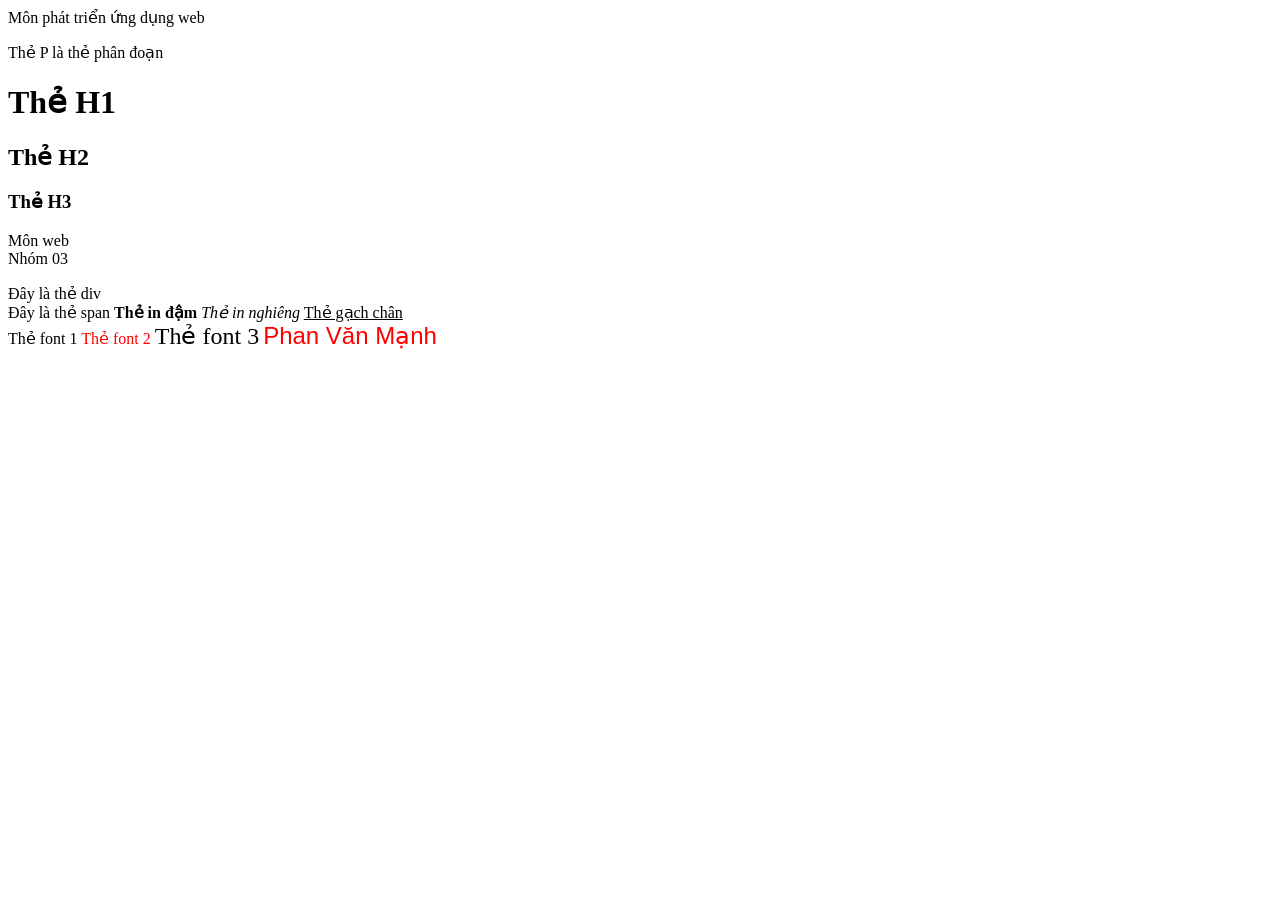
<file: Bai1/index.html>
<html>
    <head>
        <title>Bài 1 : html</title>
    </head>
    <body>
        Môn phát triển ứng dụng web

        <!-- Đây là phần chú thích -->

        <p>Thẻ P là thẻ phân đoạn</p>

        <h1>Thẻ H1</h1>
        <h2>Thẻ H2</h2>
        <h3>Thẻ H3</h3>

        <p>Môn web <br> Nhóm 03 </p>

        <div>
            Đây là thẻ div
        </div>

        <span>
            Đây là thẻ span
        </span>

        <b>Thẻ in đậm</b>
        <i>Thẻ in nghiêng</i>
        <u>Thẻ gạch chân</u>

        <div>
            <font face="verdana">Thẻ font 1</font>
            <font color="red">Thẻ font 2</font>
            <font size="5">Thẻ font 3</font>
            <font face="arial" color="red" size="5">Phan Văn Mạnh</font>
        </div>

    </body>
</html>
</file>
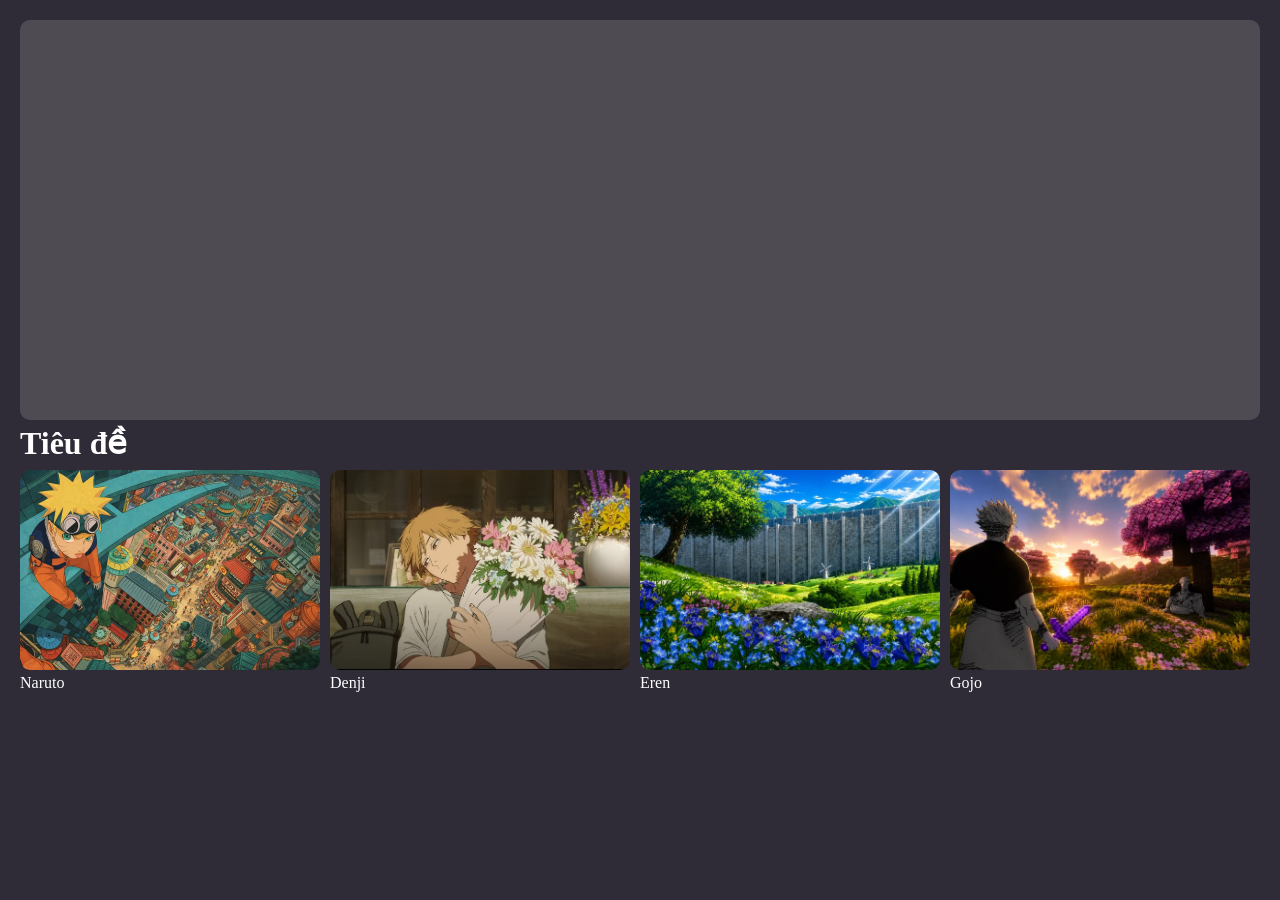
<file: bai10/index.html>
<!DOCTYPE html>
<html lang="en">
<head>
    <meta charset="UTF-8">
    <meta name="viewport" content="width=device-width, initial-scale=1.0">
    <style>
        * {
            margin: 0;
            padding: 0;
        }

        body {
            background-color: #2f2c38;
            color: white;
            padding: 20px
        }

        .main-screen {
            width: 100%;
            height: 400px;
            background-color: #4e4b52;
            border-radius: 10px;
            margin-bottom: 50px;
        }

        .cards{
            display:flex;
            justify-content: space-between;
            align-items: center;
        }

        .card {
            width: 300px;
            height: 200px;
            border-radius: 10px;
            margin-right: 10px;
        }

        .card img {
            width: 100%;
            height: 100%;
            object-fit: cover;
            border-radius: 10px;
        }
    </style>
    <title>Bài 10</title>
</head>
<body>
    <div class="main-screen">
        <iframe  width="100%" height="100%" src="https://www.youtube.com/embed/BTMMQZNthzk?si=bxeNBMyKF31wFmIb" title="YouTube video player" frameborder="0" allow="accelerometer; autoplay; clipboard-write; encrypted-media; gyroscope; picture-in-picture; web-share" referrerpolicy="strict-origin-when-cross-origin" allowfullscreen></iframe>
        <h1>Tiêu đề</h1>
    </div>

    <div class="cards">
        <div  class="card">
            <img onClick="playLink(1)" src="../netflix/img/phim10.jpg" alt="">
            <p>Naruto</p>
        </div>
        <div class="card">
            <img onClick="playLink(2)" src="../netflix/img/phim11.jpg" alt="">
            <p>Denji</p>
        </div>
        <div class="card">
            <img onClick="playLink(3)" src="../netflix/img/phim12.jpg" alt="">
            <p>Eren</p>
        </div>
        <div class="card">
            <img onClick="playLink(4)" src="../netflix/img/phim9.jpg" alt="">
            <p>Gojo</p>
        </div>
    </div>
    
    <script>
        const cardsInfo = [
            {
                id : 1 , 
                name : 'Naruto',
                link : "https://www.youtube.com/embed/pzt6SmvGpXk?si=7cS2pGhaTNMO2eoE"
            },
            {
                id : 2 ,
                name : 'Denji',
                link : "https://www.youtube.com/embed/mlFxxNsExJc?si=4A018OJzaqBSsUIW"
            },
            {
                id : 3 ,
                name : 'Eren',
                link : "https://www.youtube.com/embed/r6zIGXun57U?si=XAPFhsimok1vY6X5"
            },
            {
                id : 4 ,
                name : 'Gojo',
                link : "https://www.youtube.com/embed/VLvBlG49BKA?si=jojOhQ-cdZP1hXHH"
            }
        ];

        const iFrame = document.querySelector('.main-screen iframe');
        const title = document.querySelector('.main-screen h1');

        const playLink = (id) => {
            cardsInfo.forEach(value => {
                if(value.id === id){
                    iFrame.src = value.link;
                    title.textContent = value.name
                }
            })
        }

        
    </script>
</body>
</html>
</file>
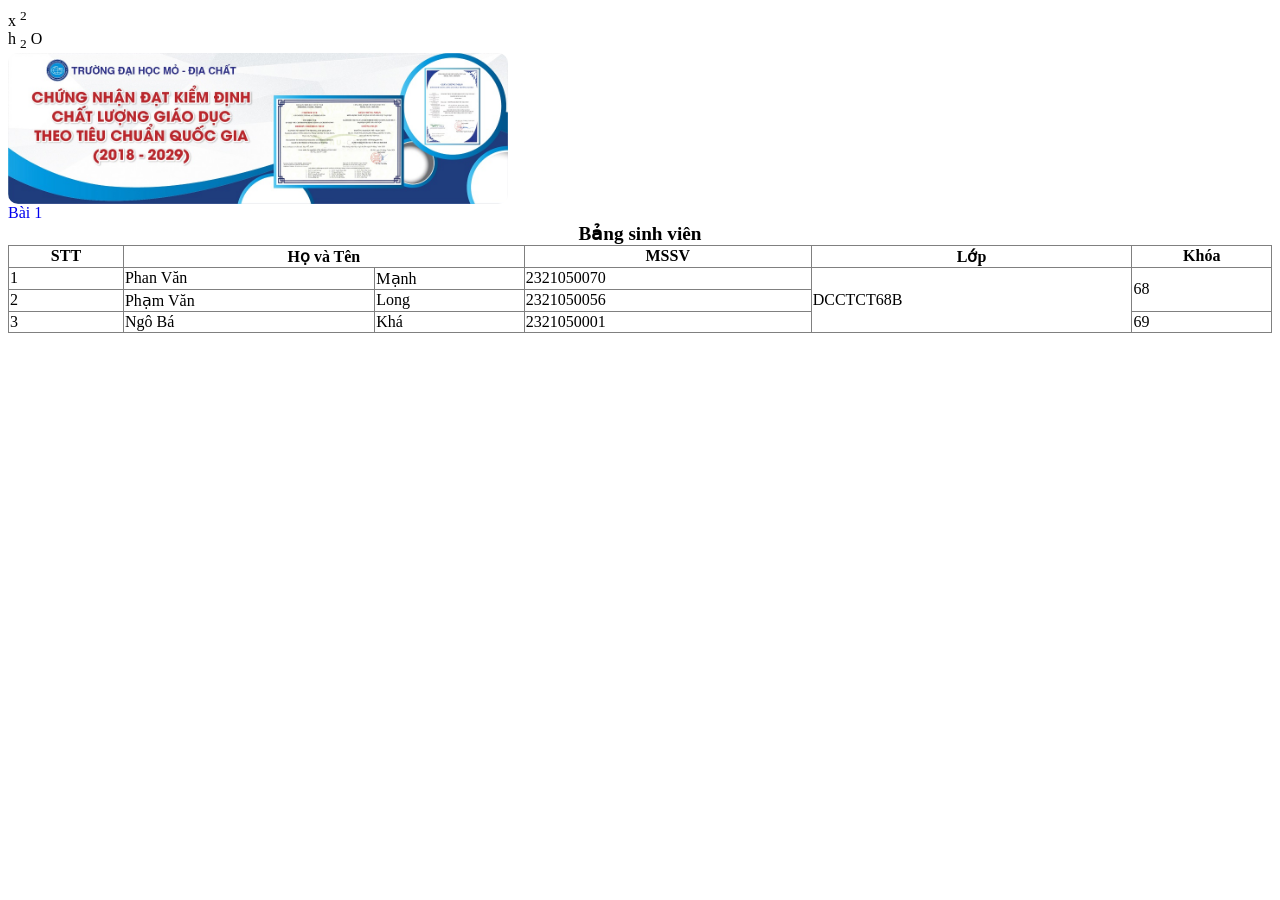
<file: bai2/index.html>
<html>
    <head>
        <title>Bài 2 : html</title>
    </head>
    <body>
        <!-- chỉ số trên -->
        x <sup>2</sup> 
        <br>
        <!-- chỉ số dưới  -->
        h <sub>2</sub> O
        <br>
        <!-- thẻ img -->
        <img style="border-radius: 10px; " width="500" src="../img/banner1.jpg" alt="">
        <!-- Thẻ liên kết -->
        <div>
            <a style="text-decoration: none;" href="../Bai1/index.html">Bài 1 </a>
        </div>
        <!-- Bảng -->
        <div>
            <table border="1" style="border-collapse: collapse; width: 100%;">
                <caption style="font-size: larger; font-weight: bold;">Bảng sinh viên</caption>
                <tr>
                    <th>STT</th>
                    <th colspan="2">Họ và Tên</th>
                    <th>MSSV</th>
                    <th>Lớp</th>
                    <th>Khóa</th>
                </tr>
                <tr>
                    <td>1</td>
                    <td>Phan Văn </td>
                    <td>Mạnh</td>
                    <td>2321050070</td>
                    <td rowspan="3">DCCTCT68B</td>
                    <td rowspan="2">68</td>
                </tr>
                <tr>
                    <td>2</td>
                    <td>Phạm Văn </td>
                    <td>Long</td>
                    <td>2321050056</td>
                    
                </tr><tr>
                    <td>3</td>
                    <td>Ngô Bá </td>
                    <td>Khá</td>
                    <td>2321050001</td>
                    <td>69</td>
                </tr>
            </table>
        </div>
        
    </body>
</html>
</file>
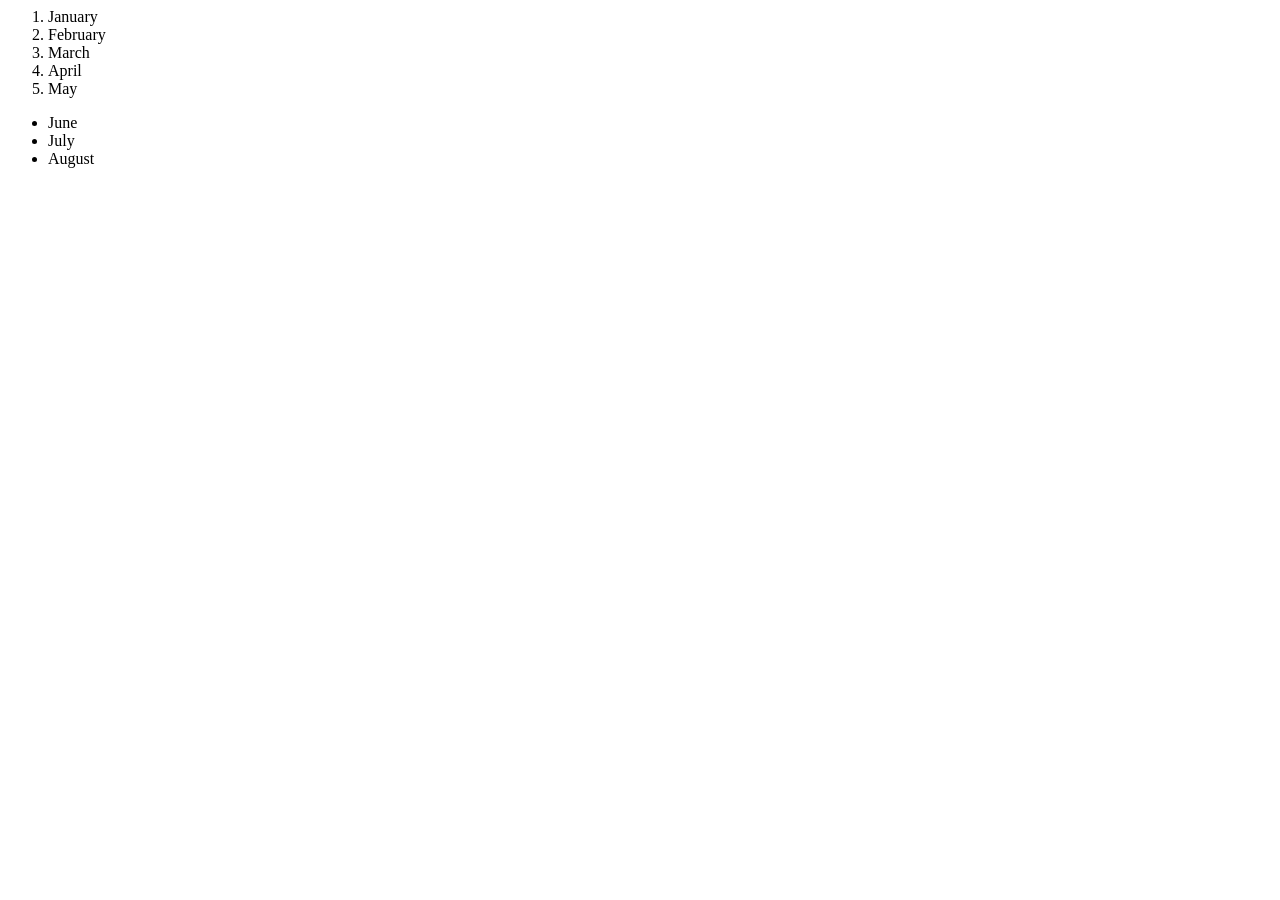
<file: bai3/index.html>
<html>
    <head>
        <title>Bài 3 : html</title>
    </head>
    <body>
        <!-- Danh sách -->
        <ol>
            <li>January</li>
            <li>February</li>
            <li>March</li>
            <li>April</li>
            <li>May</li>
        </ol>
        <ul>
            <li>June</li>
            <li>July</li>
            <li>August</li>
        </ul>
    </body>
</html>
</file>
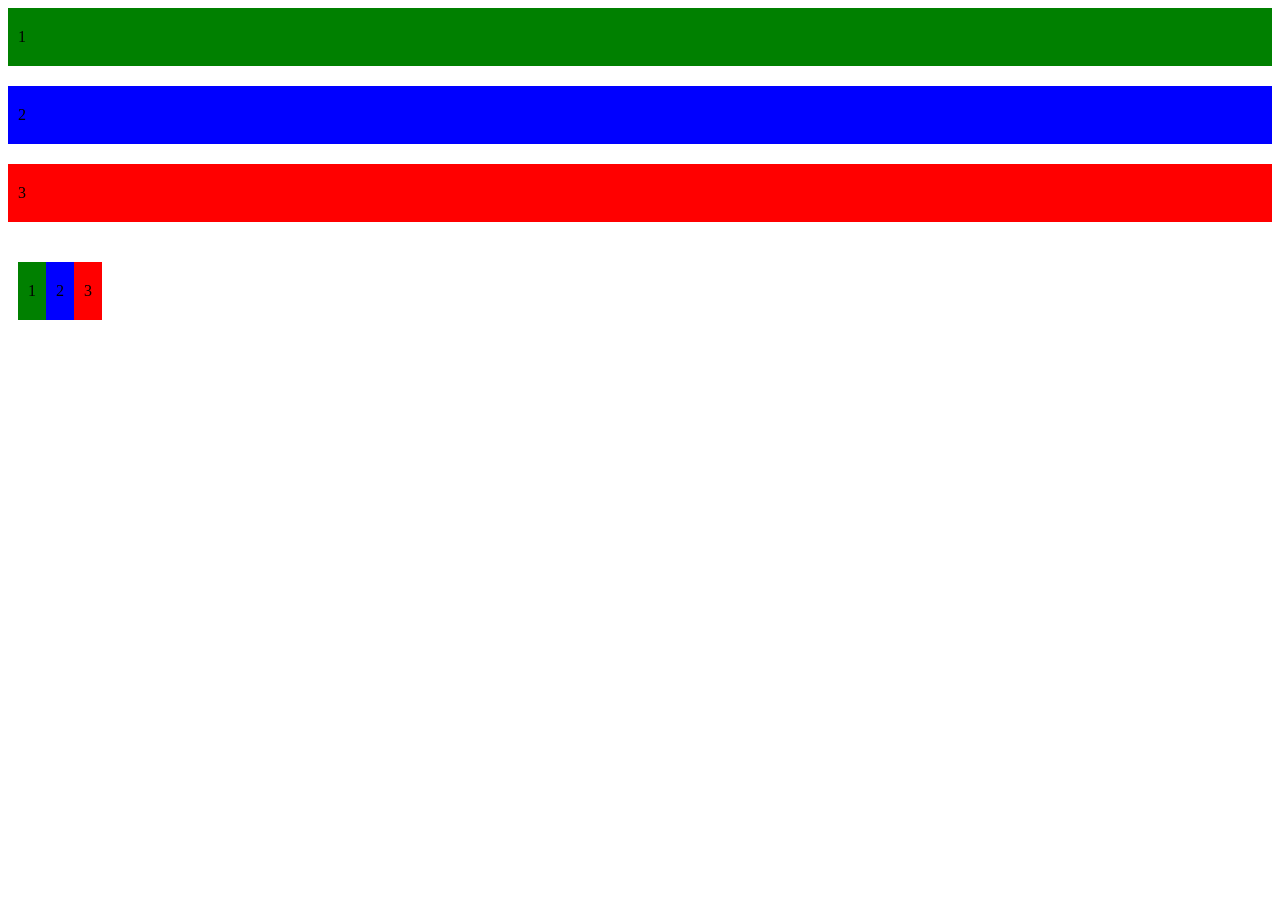
<file: bai6/index.html>
<html>
    <head>
        <style>
            div{
                margin-bottom: 20px;
                padding: 20px 10px;
            }
            .khoi1{
                background: green;
            }
            .khoi2{
                background: blue;
            }
            .khoi3{
                background: red;
            }
        </style>
        <title>Bai 6</title>
    </head>
    <body>
        <!-- margin : Khoảng cách giữa phần tử đang chọn với các phần tử còn lại
            padding : Khoảng cách giữa phần content của phần tử đang chọn
        -->
        <div class="khoi1">1</div>
        <div class="khoi2">2</div>
        <div class="khoi3">3</div>

        <!-- display : flex -->
        <div style="display : flex">
            <div class="khoi1">1</div>
            <div class="khoi2">2</div>
            <div class="khoi3">3</div>
        </div>
    </body>
</html>
</file>
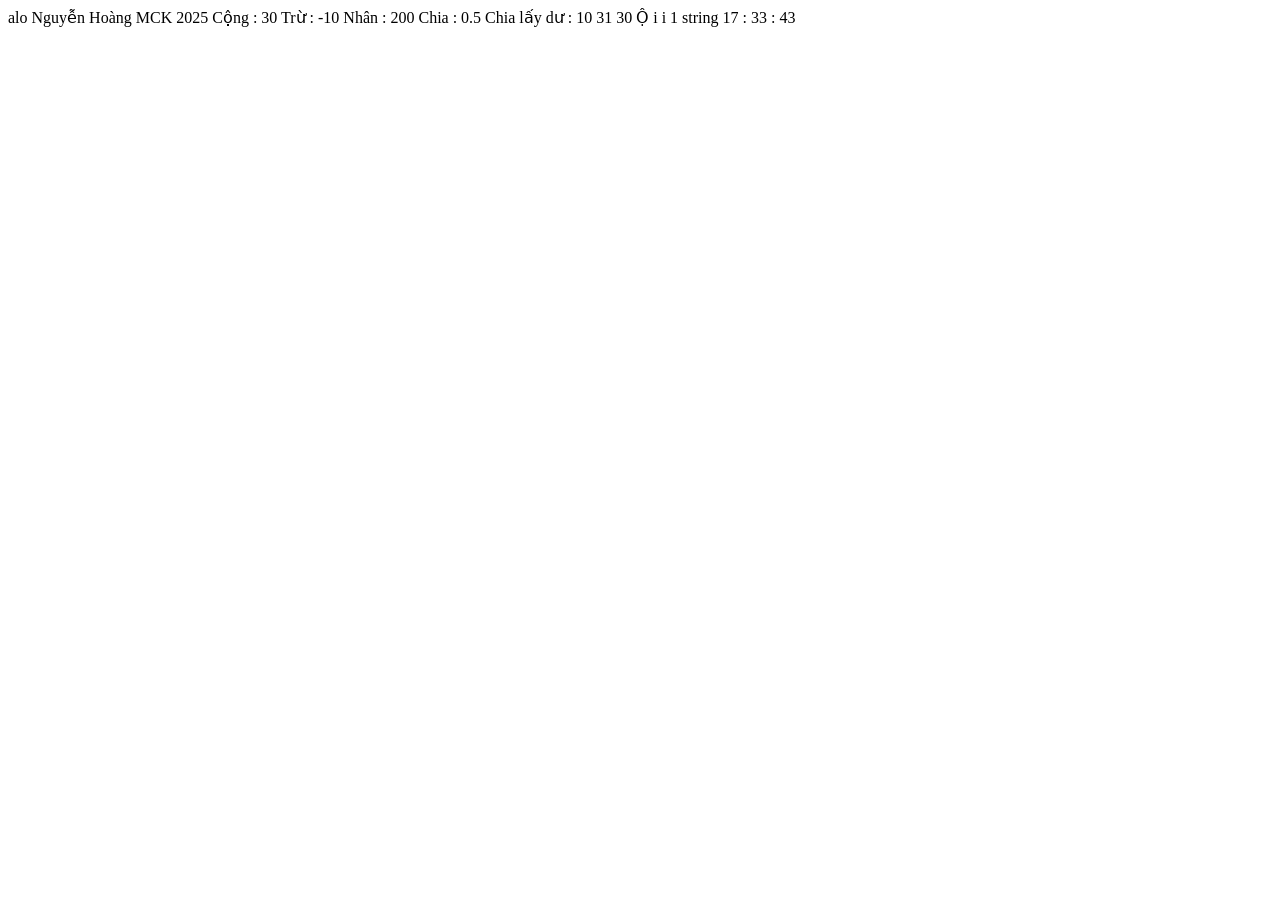
<file: bai7/index.html>
<!DOCTYPE html>
<html lang="en">

<head>
    <meta charset="UTF-8">
    <meta name="viewport" content="width=device-width, initial-scale=1.0">
    <title>Bài 7</title>
</head>

<body>

    <script src="./app.js"></script>
    <script>
        document.writeln('alo');

        // Biến 
        var name = 'Nguyễn Hoàng MCK';
        document.writeln(name);

        name = 'adu';

        var year = 2025;
        document.writeln(year);

        // Toán tử
        var num1 = 10;
        var num2 = 20;
        document.writeln(`Cộng : ${num1 + num2}`);
        document.writeln(`Trừ : ${num1 - num2}`);
        document.writeln(`Nhân : ${num1 * num2}`);
        document.writeln(`Chia : ${num1 / num2}`);
        document.writeln(`Chia lấy dư : ${num1 % num2}`);

        var sum = num1 + num2;
        document.writeln(++sum);
        document.writeln(--sum);

        // Chuỗi 
        var str = 'Ộ';
        document.writeln(`${str} i i`);
        document.writeln(str.length);
        document.writeln(typeof str);

        const time = new Date();
        document.writeln(`${time.getHours().toString().padStart(1, '0')} : ${time.getMinutes()} : ${time.getSeconds().toString().padStart(1, '0')}`);

    </script>
</body>

</html>
</file>
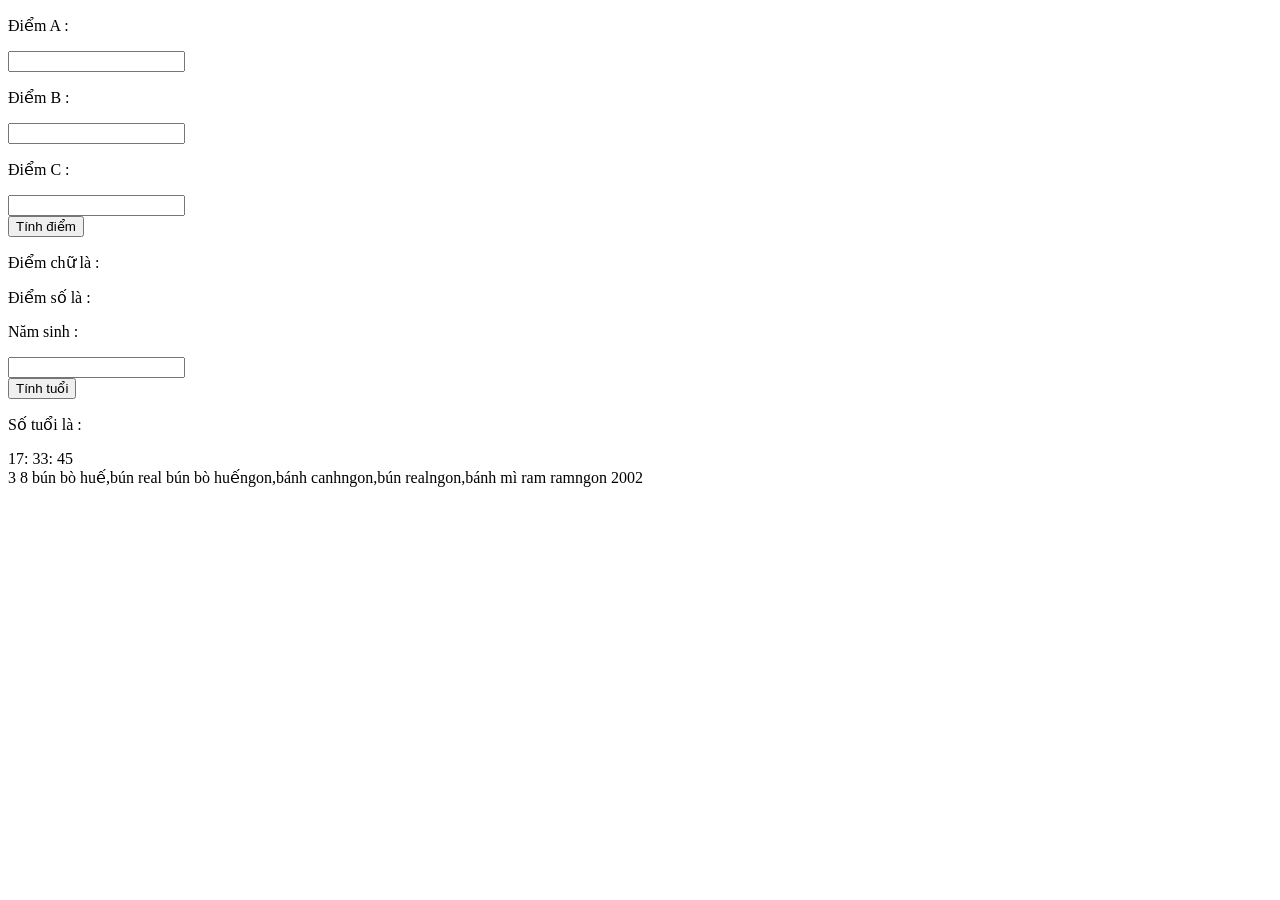
<file: bai8/index.html>
<!DOCTYPE html>
<html lang="en">

<head>
    <meta charset="UTF-8">
    <meta name="viewport" content="width=device-width, initial-scale=1.0">
    <title>Document</title>
</head>

<body>
    <div>
        <p>Điểm A : </p>
        <input type="number" name="" id="diemA">
    </div>
    <div>
        <p>Điểm B : </p>
        <input type="number" name="" id="diemB">
    </div>
    <div>
        <p>Điểm C : </p>
        <input type="number" name="" id="diemC">
    </div>
    <button onclick="tinhDiem()">Tính điểm</button>
    <div>
        <p>Điểm chữ là : <span id="diemChu"></span></p>
        <p>Điểm số là : <span id="diemSo"></span></p>
    </div>
    <div>
        <p>Năm sinh : </p>
        <input type="text" name="" id="yearBorn">
    </div>
    <button onClick="tinhTuoi()">Tính tuổi</button>
    <p>Số tuổi là : <span id="age"></span></p>
    <script>
        // Kiểu Number :
        so = 10;
        soThuc = 10.4;

        // Kiểu Date : 
        const today = new Date();
        document.writeln(today.getHours() + ':');
        document.writeln(today.getMinutes() + ':');
        document.writeln(today.getSeconds() + '<br>');


        // Kiểu mảng : 
        const nums = [1, 2, 3, 4, 5, 6, 7, 8];
        document.writeln(nums[2]);
        document.writeln(nums.length)

        const foods = ['bún bò huế', 'bánh canh', 'bún real', 'bánh mì ram ram']
        // + filter() : Lọc mảng theo điều kiện hàm callback truyền vào
        document.writeln(foods.filter(val => val.includes('bún')))

        // + map() : Tạo mảng mới dựa trên mảng ban đầu 
        document.writeln(foods.map(val => val + 'ngon'))

        // Kiểu object : 
        const ferari = {
            type: 'car',
            price: 150000,
            color: ['red', 'green', 'black'],
            createAt: {
                year: 2002,
                place: 'Italy'
            }
        }
        const audi = {
            type: 'car',
            price: 250000,
            color: ['white', 'green', 'black'],
            createAt: {
                year: 2005,
                place: 'Italy'
            }
        }
        document.writeln(ferari.createAt.year)
        ferari['stock'] = 2
        console.log(ferari)

        const cars = [ferari, audi]

        // 2 dấu == : so sánh về mặt giá trị
        // 3 dấu === : so sánh về cả giá trị và kiểu dữ liệu 

        // Câu lệnh điều kiện if...else 
        console.log(audi.price > 100000 ? 'Expensive' : 'Cheap')

        console.log(nums.filter(val => val % 2 === 0))

        // switch...case 
        let ngay = 'Thứ Hai'
        switch (ngay) {
            case 'Thứ Hai':
                console.log('Hôm nay là thứ 2')
                break;
            case 'Thứ Ba':
                console.log('Hôm nay là thứ 3')
                break;
            default:
                console.log('Hôm nay là thứ khác')
        }

        // Vòng lặp for
        for (let i = 0; i < nums.length; i++) {
            console.log(nums[i])
        }

        strs = ['a', 'b', 'c', 'd', 'e'].concat(nums)
        for (let i = 0; i < strs.length; i++) {
            if (isNaN(strs[i])) {
                console.log(strs[i])
            }
        }

        // Vòng lặp while
        let i = 0;
        while (i < nums.length) {
            console.log(nums[i])
            i++
        }

        // Vòng lặp do...while
        let j = 0;
        do {
            console.log(nums[j])
            j++
        } while (j < nums.length)

        // Popup alert, confirm, prompt
        // alert('Hello')
        // confirm('Bạn có muốn tiếp tục không ?')
        // let name = prompt('Bạn tên gì ?')

        // Function : 
        function sum(a, b) {
            return a + b
        }

        // num1 = prompt('Nhập số thứ nhất')
        // num2 = prompt('Nhập số thứ hai')

        // if (isNaN(num1) || isNaN(num2)) {
        //     alert('Bạn nhập không phải là số')
        // } else {
        //     alert(`Tổng là : ${sum(Number(num1), Number(num2))}`)
        // }

        // btvn : tính điểm số -> điểm chữ từ điểm cho trước
        const tinhDiem = () => {
            const diemNhap = [
                document.getElementById('diemA').value.trim(),
                document.getElementById('diemB').value.trim(),
                document.getElementById('diemC').value.trim()
            ]

            if (diemNhap.some(diem => diem === '')) {
                document.getElementById('diemSo').textContent = 'Vui lòng nhập đầy đủ điểm'
                document.getElementById('diemChu').textContent = ''
                return
            }

            const [diemA, diemB, diemC] = diemNhap.map(Number)
            const diemHopLe = [diemA, diemB, diemC].every(
                diem => Number.isFinite(diem) && diem >= 0 && diem <= 10
            )

            if (!diemHopLe) {
                document.getElementById('diemSo').textContent = 'Điểm phải là số từ 0 đến 10'
                document.getElementById('diemChu').textContent = ''
                return
            }

            const diemSo = diemA * 0.6 + diemB * 0.3 + diemC * 0.1
            const diemChu = xepLoai(diemSo)
            document.getElementById('diemSo').textContent = diemSo
            document.getElementById('diemChu').textContent = diemChu
        }

        const xepLoai = (diemSo) => {
            if (diemSo === null || isNaN(diemSo)) return null
            if (diemSo >= 8.5 && diemSo <= 10) return 'A'
            if (diemSo >= 7 && diemSo < 8.5) return 'B'
            if (diemSo >= 5.5 && diemSo < 7) return 'C'
            if (diemSo >= 4 && diemSo < 5.5) return 'D'
            if (diemSo >= 0 && diemSo < 4) return 'F'
            return null
        }

        const tinhTuoi = () => {
            const namSinhNhap = document.getElementById('yearBorn').value.trim()
            const hienTai = new Date().getFullYear()
            const namSinh = Number(namSinhNhap)
            const ketQua = document.getElementById('age')

            if (namSinhNhap === '') {
                ketQua.textContent = 'Vui lòng nhập năm sinh'
                return
            }

            if (!Number.isInteger(namSinh) || namSinh < 1 || namSinh > hienTai) {
                ketQua.textContent = `Năm sinh phải là số nguyên từ 1 đến ${hienTai}`
                return
            }

            ketQua.textContent = hienTai - namSinh
        }
    </script>
</body>

</html>
</file>
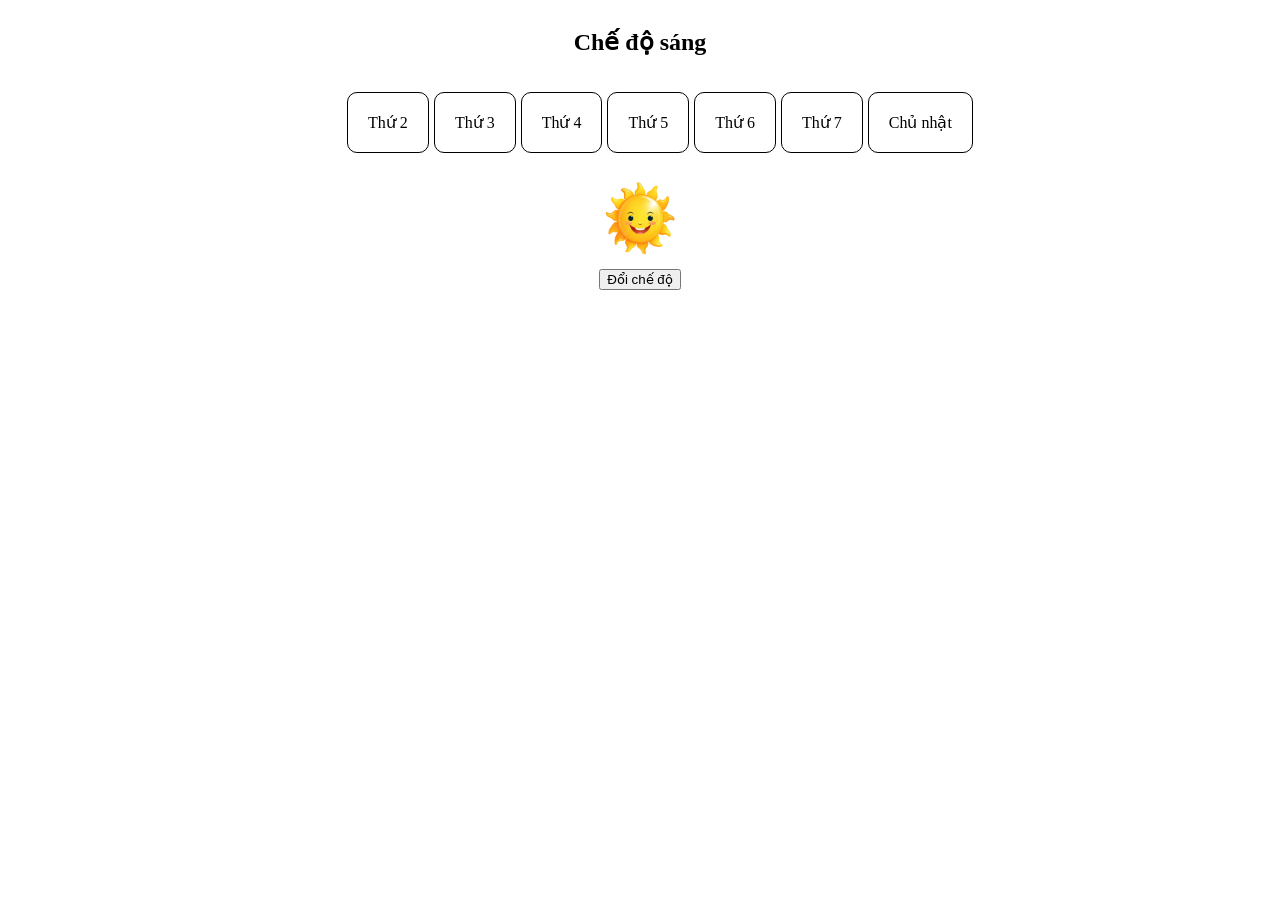
<file: bai9/index.html>
<!DOCTYPE html>
<html lang="en">
<head>
    <meta charset="UTF-8">
    <meta name="viewport" content="width=device-width, initial-scale=1.0">
    <style>
        .main{
            background-color: #fff;
            color: black;
            transition: all;
            transition-duration: 1000;
        }
        div{
            display: flex;
            justify-content: center;
            align-items: center;
            flex-direction: column;
        }
        .days{
            display: flex;
            gap: 5px;
        }
        .day{
            display: block;
            list-style: none;
            padding: 20px;
            border: 1px solid black;
            border-radius: 10px;
            
        }
    </style>
    <title>Bài 9</title>
</head>
<body class="main">
    <div>
        <h2 class="title">Chế độ sáng</h2>
        <ul class="days">
            <li class="day">Thứ 2</li>
            <li class="day">Thứ 3</li>
            <li class="day">Thứ 4</li>
            <li class="day">Thứ 5</li>
            <li class="day">Thứ 6</li>
            <li class="day">Thứ 7</li>
            <li class="day">Chủ nhật</li>
        </ul>
        <img class="icon" src="./mattroi.png" width="100px" alt="">
        <button onClick="switchMode()" class="switch">Đổi chế độ</button>
    </div>
    


    <script>
        const btnSwitch = document.querySelector('.switch')
        const icon = document.querySelector('.icon')
        const title = document.querySelector('.title')
        const day = document.querySelectorAll('.day')

        const switchMode = () => {
            if(icon.getAttribute('src') === './mattrang.png'){
                icon.setAttribute('src','./mattroi.png')
                title.textContent = 'Chế độ sáng'
                document.querySelector('.main').style.backgroundColor = 'white' 
                day.forEach(value => {
                    value.style.color='black'
                    value.style.borderColor = 'black'
                })
            }else{
                icon.setAttribute('src','./mattrang.png')
                title.textContent = 'Chế độ tối'
                document.querySelector('.main').style.backgroundColor = 'black'
                day.forEach(value => {
                    value.style.color='white'
                    value.style.borderColor = 'white'
                })
            }
            
        }
    </script>
</body>
</html>
</file>
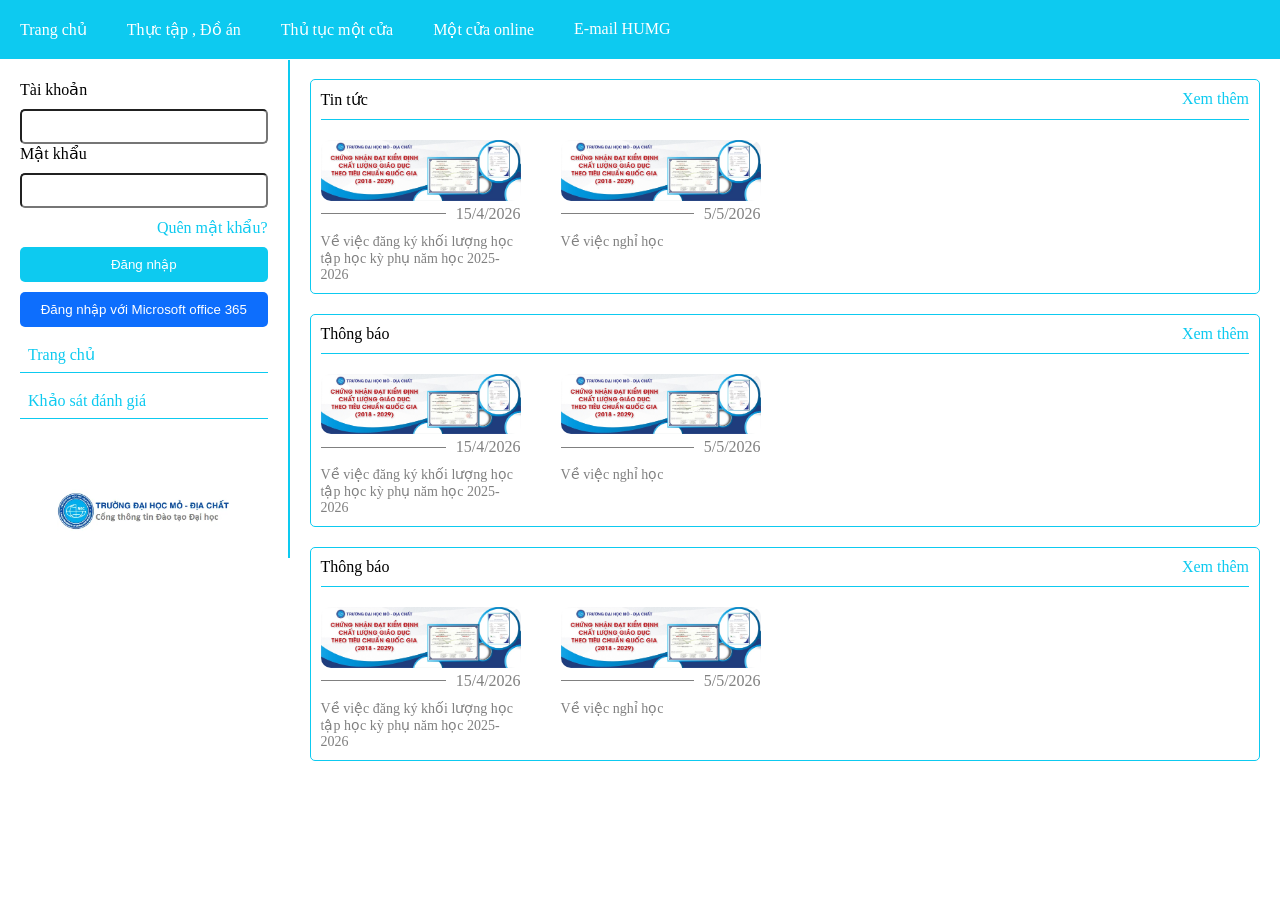
<file: daoTaoHumg/index.html>
<!DOCTYPE html>
<html lang="en">
<head>
    <meta charset="UTF-8">
    <meta name="viewport" content="width=device-width, initial-scale=1.0">
    <style>
        *{
            padding : 0;
            margin : 0;
        }
        a{
            text-decoration: none;
            color : white;
        }
        /* nav */
        ul{
            display : flex;
        }
        li{
            list-style: none;
            padding : 20px
        }
        nav.nav{
            background-color: #0dcaf0;
            position: sticky;
            top:0;
            z-index: 10;
        }
        
        /* main */
        div.main{
            display : flex;
            align-items: flex-start;
        }
        div.main-left{
            width : 20%;
            
            border-right : 2px solid #0dcaf0;
            padding : 20px;
            position: sticky;
            top : 60px;
            
        }
        form{
            display : flex;
            flex-direction: column;
        }
        .form-username, .form-password{
            display : flex;
            flex-direction: column;
        }
        .form-forget{
            margin-left :auto;
            margin-top : 10px;
            color : #0dcaf0;
        }
        input{
            padding : 8px;
            margin-top : 10px;
            border-radius : 5px;
        }
        button.login{
            background-color: #0dcaf0;
            color: white;
            border: none;
            padding: 10px;
            margin-top: 10px;
            border-radius: 5px;
        }
        button.login-365{
            background-color: #0d6efd;
            color: white;
            border: none;
            padding: 10px;
            margin-top: 10px;
            border-radius: 5px;
        }
        #home, #rate{
            display : block;
            padding : 8px;
            margin-top : 10px;
            color : #0dcaf0;
            border-bottom : 1px solid #0dcaf0;
        }
        div.main-right{
            width : 80%;
        }
        .main-right-block{
            border : 1px solid #0dcaf0;
            border-radius : 5px;
            margin : 20px;
            padding : 10px;
        }
        .main-right-block-header{
            display : flex;
            justify-content: space-between;
            border-bottom : 1px solid #0dcaf0;
            padding-bottom : 10px;
        }
        .main-right-block-content{
            display:flex;
        }
        .block-content{
            width : 200px;
            margin-right : 40px;
            margin-top : 20px;
        }
    </style>
    <title>Đào Tạo HUMG</title>
</head>
<body>
    <nav class="nav">
        <ul>
            <li><a href="">Trang chủ</a></li>
            <li><a href="">Thực tập , Đồ án</a></li>
            <li><a href="">Thủ tục một cửa</a></li>
            <li><a href="">Một cửa online</a></li>
            <li><a href="">E-mail HUMG</a></li>
        </ul>
    </nav>
    <div class="main">
        <div class="main-left">
            <form action="">
                <div class="form-username">
                    <label for="username">Tài khoản </label>
                    <input type="text" id="username" >
                </div>
                <div class="form-password">
                    <label for="password">Mật khẩu </label>
                    <input type="password" id="password">
                </div>
                <a class="form-forget" href="">Quên mật khẩu?</a>
                <button class="login">Đăng nhập</button>
                <button class="login-365">Đăng nhập với Microsoft office 365</button>
            </form>
            <a id="home" href="">Trang chủ</a>
            <a id="rate" href="">Khảo sát đánh giá</a>
            <img src="../img/humg-data.webp" alt="Hình ảnh dữ liệu HUMG" style="width: 70%; margin-top:70px;  margin-left: 15%;">
        </div>
        <div class="main-right">
            <div class="main-right-block">
                <div class="main-right-block-header">
                    <p>Tin tức</p>
                    <a style="color:#0dcaf0" href="">Xem thêm</a>
                </div>
                <div class="main-right-block-content">
                    <div class="block-content">
                        <img style="width: 100%; border-radius: 10px;" src="../img/banner1.jpg" alt="">
                        <div style="display: flex; justify-content: space-between; align-items: center;">
                            <span style="height:1px ; width:100% ; background-color: gray;"></span>
                            <span style="color:gray;margin-left: 10px;">15/4/2026</span>
                        </div>
                        <p style="margin-top: 10px;  font-size: 14px; color: gray;">Về việc đăng ký khối lượng học tập học kỳ phụ năm học 2025-2026</p>
                    </div>
                    <div class="block-content">
                        <img style="width: 100%; border-radius: 10px;" src="../img/banner1.jpg" alt="">
                        <div style="display: flex; justify-content: space-between; align-items: center;">
                            <span style="height:1px ; width:100% ; background-color: gray;"></span>
                            <span style="color:gray;margin-left: 10px;">5/5/2026</span>
                        </div>
                        <p style="margin-top: 10px;  font-size: 14px; color: gray;">Về việc nghỉ học</p>
                    </div>
                </div>
            </div>
            <div class="main-right-block">
                <div class="main-right-block-header">
                    <p>Thông báo</p>
                    <a style="color:#0dcaf0" href="">Xem thêm</a>
                </div>
                <div class="main-right-block-content">
                    <div class="block-content">
                        <img style="width: 100%; border-radius: 10px;" src="../img/banner1.jpg" alt="">
                        <div style="display: flex; justify-content: space-between; align-items: center;">
                            <span style="height:1px ; width:100% ; background-color: gray;"></span>
                            <span style="color:gray;margin-left: 10px;">15/4/2026</span>
                        </div>
                        <p style="margin-top: 10px;  font-size: 14px;  color: gray;">Về việc đăng ký khối lượng học tập học kỳ phụ năm học 2025-2026</p>
                    </div>
                    <div class="block-content">
                        <img style="width: 100%; border-radius: 10px;" src="../img/banner1.jpg" alt="">
                        <div style="display: flex; justify-content: space-between; align-items: center;">
                            <span style="height:1px ; width:100% ; background-color: gray; color: gray;"></span>
                            <span style="color:gray;margin-left: 10px;">5/5/2026</span>
                        </div>
                        <p style="margin-top: 10px;  font-size: 14px; color: gray;">Về việc nghỉ học</p>
                    </div>
                </div>
                
            </div>
            <div class="main-right-block">
                <div class="main-right-block-header">
                    <p>Thông báo</p>
                    <a style="color:#0dcaf0" href="">Xem thêm</a>
                </div>
                <div class="main-right-block-content">
                    <div class="block-content">
                        <img style="width: 100%; border-radius: 10px;" src="../img/banner1.jpg" alt="">
                        <div style="display: flex; justify-content: space-between; align-items: center;">
                            <span style="height:1px ; width:100% ; background-color: gray;"></span>
                            <span style="color:gray;margin-left: 10px;">15/4/2026</span>
                        </div>
                        <p style="margin-top: 10px;  font-size: 14px;  color: gray;">Về việc đăng ký khối lượng học tập học kỳ phụ năm học 2025-2026</p>
                    </div>
                    <div class="block-content">
                        <img style="width: 100%; border-radius: 10px;" src="../img/banner1.jpg" alt="">
                        <div style="display: flex; justify-content: space-between; align-items: center;">
                            <span style="height:1px ; width:100% ; background-color: gray; color: gray;"></span>
                            <span style="color:gray;margin-left: 10px;">5/5/2026</span>
                        </div>
                        <p style="margin-top: 10px;  font-size: 14px; color: gray;">Về việc nghỉ học</p>
                    </div>
                </div>
                
            </div>
        </div>
    </div>
</body>
</html>
</file>
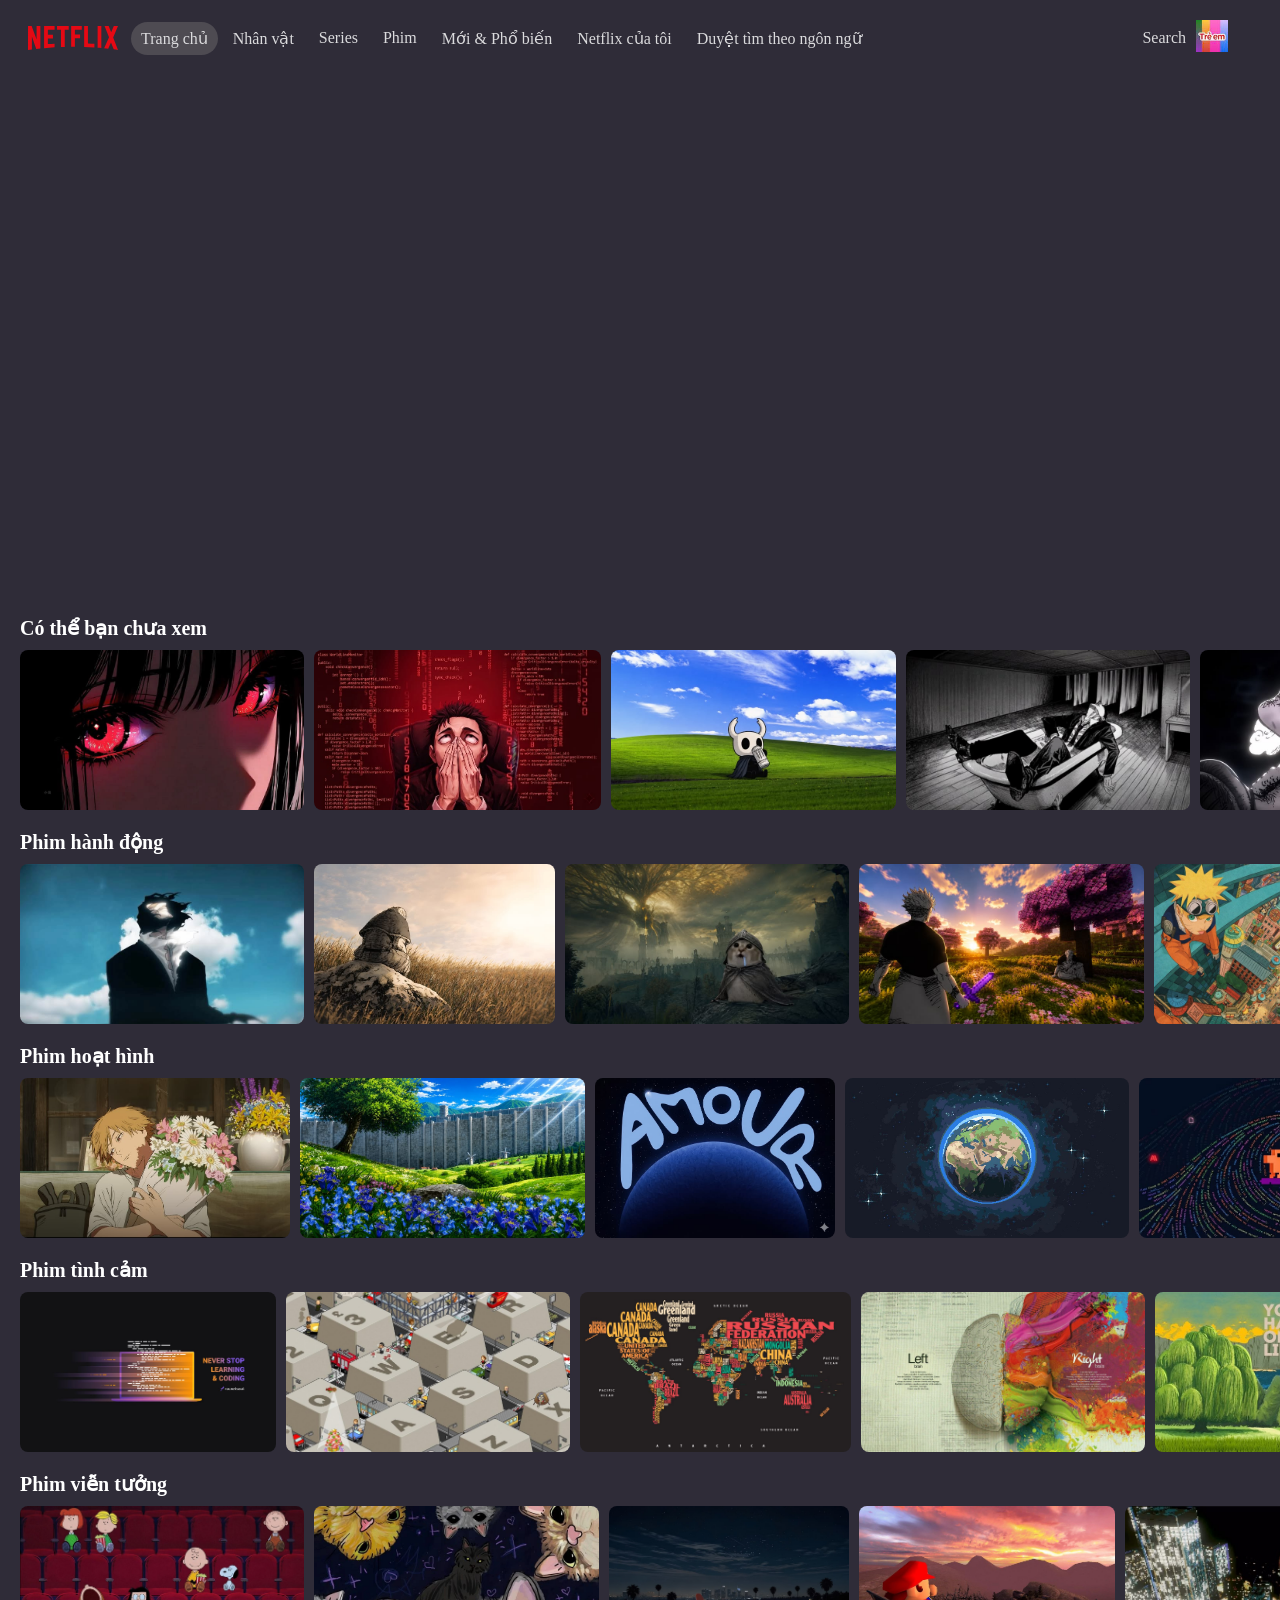
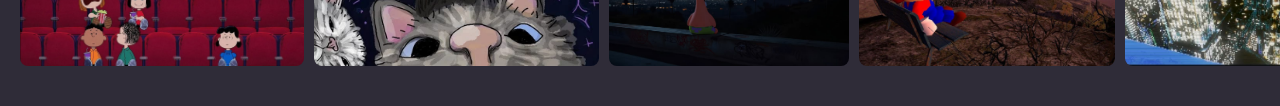
<file: netflix/index.html>
<!DOCTYPE html>
<html lang="en">

<head>
    <meta charset="UTF-8">
    <meta name="viewport" content="width=device-width, initial-scale=1.0">
    <title>Netflix</title>
    <style>
        * {
            margin: 0;
            padding: 0;
        }

        body {
            background-color: #2f2c38;
            color: white;
            padding: 20px
        }

        header,
        ul,
        div.chuc-nang {
            display: flex;
            align-items: center;
        }

        header {
            justify-content: space-between;
            align-items: center;
        }

        ul {
            list-style: none;
            gap: 5px;
        }

        a.lien-ket-muc,
        .tim-kiem a {
            text-decoration: none;
            color: #dbdbdd;
            padding: 8px 10px;
        }

        a.lien-ket-muc-anh {
            display: flex;
            align-items: center;
            padding: 6px 8px;
        }

        .logo {
            width: 90px;
            height: auto;
            display: block;
        }

        a.lien-ket-muc.dang-chon,
        a.lien-ket-muc:hover {
            background-color: #4e4b52;
            border-radius: 20px;
        }

        .banner {
            margin-top: 20px;
            width: 100%;
            height: 520px;
            border-radius: 16px;
        }

        .danh-sach-the-loai {
            margin-top: 20px;
        }

        .danh-sach-the-loai .the-loai {
            margin-bottom: 20px;
        }

        .ten-the-loai {
            font-size: 20px;
            font-weight: bold;
            margin-bottom: 10px;
        }

        .phim {
            display: flex;
            gap: 10px;
        }

        .phim a {
            flex: 1;
            min-width: 0;
        }

        .phim img {
            display: block;
            width: 100%;
            height: 160px;
            border-radius: 8px;
            object-fit: cover;
        }

    </style>
</head>

<body>
    <header>
        <nav class="danh-muc">
            <ul class="danh-sach-muc">
                <li><a class="lien-ket-muc-anh" href=""><img class="logo" src="./logo-netflix.svg"
                            alt="Netflix logo"></a></li>
                <li><a class="lien-ket-muc dang-chon" href="">Trang chủ</a></li>
                <li><a class="lien-ket-muc" href="">Nhân vật</a></li>
                <li><a class="lien-ket-muc" href="">Series</a></li>
                <li><a class="lien-ket-muc" href="">Phim</a></li>
                <li><a class="lien-ket-muc" href="">Mới & Phổ biến</a></li>
                <li><a class="lien-ket-muc" href="">Netflix của tôi</a></li>
                <li><a class="lien-ket-muc" href="">Duyệt tìm theo ngôn ngữ</a></li>
            </ul>
        </nav>
        <div class="chuc-nang">
            <div class="tim-kiem">
                <a href="">Search</a>
            </div>
            <div class="thong-tin">
                <a href=""><img src="./img/avt.jpg" style="width:50%" alt="User avatar"></a>
            </div>
        </div>
    </header>
    <main>
        <div class="banner">
            <!-- <img  src="./img/banner.jpg" alt="Netflix banner"> -->
            <iframe width="100%" height="520" src="https://www.youtube.com/embed/BTMMQZNthzk?si=bxeNBMyKF31wFmIb" title="YouTube video player" frameborder="0" allow="accelerometer; autoplay; clipboard-write; encrypted-media; gyroscope; picture-in-picture; web-share" referrerpolicy="strict-origin-when-cross-origin" allowfullscreen></iframe>
        </div>
        <div class="danh-sach-the-loai">
            <div class="the-loai">
                <div class="ten-the-loai">
                    Có thể bạn chưa xem
                </div>
                <div class="danh-sach-phim">
                    <div class="phim">
                        <img onClick="changeBanner(1)" class="aFilm" src="./img/phim1.jpg" alt="Netflix banner">
                        <img onClick="changeBanner(2)" class="aFilm" src="./img/phim2.jpg" alt="Netflix banner">
                        <img onClick="changeBanner(3)" class="aFilm" src="./img/phim3.jpg" alt="Netflix banner">
                        <img onClick="changeBanner(4)" class="aFilm" src="./img/phim4.jpg" alt="Netflix banner">
                        <img onClick="changeBanner(5)" class="aFilm" src="./img/phim5.jpg" alt="Netflix banner">
                    </div>
                </div>
            </div>
            <div class="the-loai">
                <div class="ten-the-loai">
                    Phim hành động
                </div>
                <div class="danh-sach-phim">
                    <div class="phim">
                        <img onClick="changeBanner(6)" class="aFilm" src="./img/phim6.jpg" alt="Netflix banner">
                        <img onClick="changeBanner(7)" class="aFilm" src="./img/phim7.jpg" alt="Netflix banner">
                        <img onClick="changeBanner(8)" class="aFilm" src="./img/phim8.jpg" alt="Netflix banner">
                        <img onClick="changeBanner(9)" class="aFilm" src="./img/phim9.jpg" alt="Netflix banner">
                        <img onClick="changeBanner(10)" class="aFilm" src="./img/phim10.jpg" alt="Netflix banner">
                    </div>
                </div>
            </div>
            <div class="the-loai">
                <div class="ten-the-loai">
                    Phim hoạt hình
                </div>
                <div class="danh-sach-phim">
                    <div class="phim">
                        <img onClick="changeBanner(11)" class="aFilm" src="./img/phim11.jpg" alt="Netflix banner">
                        <img onClick="changeBanner(12)" class="aFilm" src="./img/phim12.jpg" alt="Netflix banner">
                        <img onClick="changeBanner(13)" class="aFilm" src="./img/phim13.jpg" alt="Netflix banner">
                        <img onClick="changeBanner(14)" class="aFilm" src="./img/phim14.jpg" alt="Netflix banner">
                        <img onClick="changeBanner(15)" class="aFilm" src="./img/phim15.jpg" alt="Netflix banner">
                    </div>
                </div>
            </div>
            <div class="the-loai">
                <div class="ten-the-loai">
                    Phim tình cảm
                </div>
                <div class="danh-sach-phim">
                    <div class="phim">
                        <img onClick="changeBanner(16)" class="aFilm" src="./img/phim16.jpg" alt="Netflix banner">
                        <img onClick="changeBanner(17)" class="aFilm" src="./img/phim17.jpg" alt="Netflix banner">
                        <img onClick="changeBanner(18)" class="aFilm" src="./img/phim18.jpg" alt="Netflix banner">
                        <img onClick="changeBanner(19)" class="aFilm" src="./img/phim19.jpg" alt="Netflix banner">
                        <img onClick="changeBanner(20)" class="aFilm" src="./img/phim20.jpg" alt="Netflix banner">
                    </div>
                </div>
            </div>
            <div class="the-loai">
                <div class="ten-the-loai">
                    Phim viễn tưởng
                </div>
                <div class="danh-sach-phim">
                    <div class="phim">
                        <img onClick="changeBanner(21)" class="aFilm" src="./img/phim21.jpg" alt="Netflix banner">
                        <img onClick="changeBanner(22)" class="aFilm" src="./img/phim22.jpg" alt="Netflix banner">
                        <img onClick="changeBanner(23)" class="aFilm" src="./img/phim23.jpg" alt="Netflix banner">
                        <img onClick="changeBanner(24)" class="aFilm" src="./img/phim24.jpg" alt="Netflix banner">
                        <img onClick="changeBanner(25)" class="aFilm" src="./img/phim25.jpg" alt="Netflix banner">
                    </div>
                </div>
            </div>
        </div>
    </main>

    <script>
        const banner = document.querySelector('.banner iframe');
        
        const listFilm = [
            {
                id : 1,
                name : 'Phim 1',
                thoiLuong : '1p',
                banner : './img/phim1.jpg',
                link : 'https://www.youtube.com/embed/pzt6SmvGpXk?si=ZOh1N9Q2xh1mam97'
            },
            {
                id : 2,
                name : 'Phim 2',
                thoiLuong : '2p',
                banner : './img/phim2.jpg',
                link : 'https://www.youtube.com/embed/mlFxxNsExJc?si=FVfzhX_qD00c0AvM'
            },
            {
                id : 3,
                name : 'Phim 3',
                thoiLuong : '3p',
                banner : './img/phim3.jpg',
                link : 'https://www.youtube.com/embed/QsQmYQlavyo?si=qYub_gNsjhQQQULq'
            },
            {
                id : 4,
                name : 'Phim 4',
                thoiLuong : '4p',
                banner : './img/phim4.jpg',
                link : 'https://www.youtube.com/embed/9X2143v5v4Q?si=V6J8K9L2M3N4P5Q6'
            },
            {
                id : 5,
                name : 'Phim 5',
                thoiLuong : '5p',
                banner : './img/phim5.jpg',
                link : 'https://www.youtube.com/embed/pzt6SmvGpXk?si=ZOh1N9Q2xh1mam97'
            },
            {
                id : 6,
                name : 'Phim 6',
                thoiLuong : '6p',
                banner : './img/phim6.jpg',
                link : 'https://www.youtube.com/embed/mlFxxNsExJc?si=FVfzhX_qD00c0AvM'
            },
            {
                id : 7,
                name : 'Phim 7',
                thoiLuong : '7p',
                banner : './img/phim7.jpg',
                link : 'https://www.youtube.com/embed/x8jAY2CoOBg?si=0U3luCo46GlJcY_m'
            },
            {
                id : 8,
                name : 'Phim 8',
                thoiLuong : '8p',
                banner : './img/phim8.jpg',
                link : 'https://www.youtube.com/embed/9X2143v5v4Q?si=V6J8K9L2M3N4P5Q6'
            },
            {
                id : 9,
                name : 'Phim 9',
                thoiLuong : '9p',
                banner : './img/phim9.jpg',
                link : 'https://www.youtube.com/embed/pzt6SmvGpXk?si=ZOh1N9Q2xh1mam97'
            },
            {
                id : 10,
                name : 'Phim 10',
                thoiLuong : '10p',
                banner : './img/phim10.jpg',
                link : 'https://www.youtube.com/embed/mlFxxNsExJc?si=FVfzhX_qD00c0AvM'
            },
            {
                id : 11,
                name : 'Phim 11',
                thoiLuong : '11p',
                banner : './img/phim11.jpg',
                link : 'https://www.youtube.com/embed/x8jAY2CoOBg?si=0U3luCo46GlJcY_m'
            },
            {
                id : 12,
                name : 'Phim 12',
                thoiLuong : '12p',
                banner : './img/phim12.jpg',
                link : 'https://www.youtube.com/embed/9X2143v5v4Q?si=V6J8K9L2M3N4P5Q6'
            },
            {
                id : 13,
                name : 'Phim 13',
                thoiLuong : '13p',
                banner : './img/phim13.jpg',
                link : 'https://www.youtube.com/embed/pzt6SmvGpXk?si=ZOh1N9Q2xh1mam97'
            },
            {
                id : 14,
                name : 'Phim 14',
                thoiLuong : '14p',
                banner : './img/phim14.jpg',
                link : 'https://www.youtube.com/embed/mlFxxNsExJc?si=FVfzhX_qD00c0AvM'
            },
            {
                id : 15,
                name : 'Phim 15',
                thoiLuong : '15p',
                banner : './img/phim15.jpg',
                link : 'https://www.youtube.com/embed/x8jAY2CoOBg?si=0U3luCo46GlJcY_m'
            },
            {
                id : 16,
                name : 'Phim 16',
                thoiLuong : '16p',
                banner : './img/phim16.jpg',
                link : 'https://www.youtube.com/embed/9X2143v5v4Q?si=V6J8K9L2M3N4P5Q6'
            },
            {
                id : 17,
                name : 'Phim 17',
                thoiLuong : '17p',
                banner : './img/phim17.jpg',
                link : 'https://www.youtube.com/embed/pzt6SmvGpXk?si=ZOh1N9Q2xh1mam97'
            },
            {
                id : 18,
                name : 'Phim 18',
                thoiLuong : '18p',
                banner : './img/phim18.jpg',
                link : 'https://www.youtube.com/embed/mlFxxNsExJc?si=FVfzhX_qD00c0AvM'
            },
            {
                id : 19,
                name : 'Phim 19',
                thoiLuong : '19p',
                banner : './img/phim19.jpg',
                link : 'https://www.youtube.com/embed/x8jAY2CoOBg?si=0U3luCo46GlJcY_m'
            },
            {
                id : 20,
                name : 'Phim 20',
                thoiLuong : '20p',
                banner : './img/phim20.jpg',
                link : 'https://www.youtube.com/embed/9X2143v5v4Q?si=V6J8K9L2M3N4P5Q6'
            },
            {
                id : 21,
                name : 'Phim 21',
                thoiLuong : '21p',
                banner : './img/phim21.jpg',
                link : 'https://www.youtube.com/embed/pzt6SmvGpXk?si=ZOh1N9Q2xh1mam97'
            },
            {
                id : 22,
                name : 'Phim 22',
                thoiLuong : '22p',
                banner : './img/phim22.jpg',
                link : 'https://www.youtube.com/embed/mlFxxNsExJc?si=FVfzhX_qD00c0AvM'
            },
            {
                id : 23,
                name : 'Phim 23',
                thoiLuong : '23p',
                banner : './img/phim23.jpg',
                link : 'https://www.youtube.com/embed/x8jAY2CoOBg?si=0U3luCo46GlJcY_m'
            },
            {
                id : 24,
                name : 'Phim 24',
                thoiLuong : '24p',
                banner : './img/phim24.jpg',
                link : 'https://www.youtube.com/embed/9X2143v5v4Q?si=V6J8K9L2M3N4P5Q6'
            },
            {
                id : 25,
                name : 'Phim 25',
                thoiLuong : '25p',
                banner : './img/phim25.jpg',
                link : 'https://www.youtube.com/embed/pzt6SmvGpXk?si=ZOh1N9Q2xh1mam97'
            }
        ]
        function changeBanner(id) {
            listFilm.forEach(film => {
                if(film.id === id) {
                    banner.src = film.link;
                }
            })
        }
        
    </script>
</body>

</html>
</file>
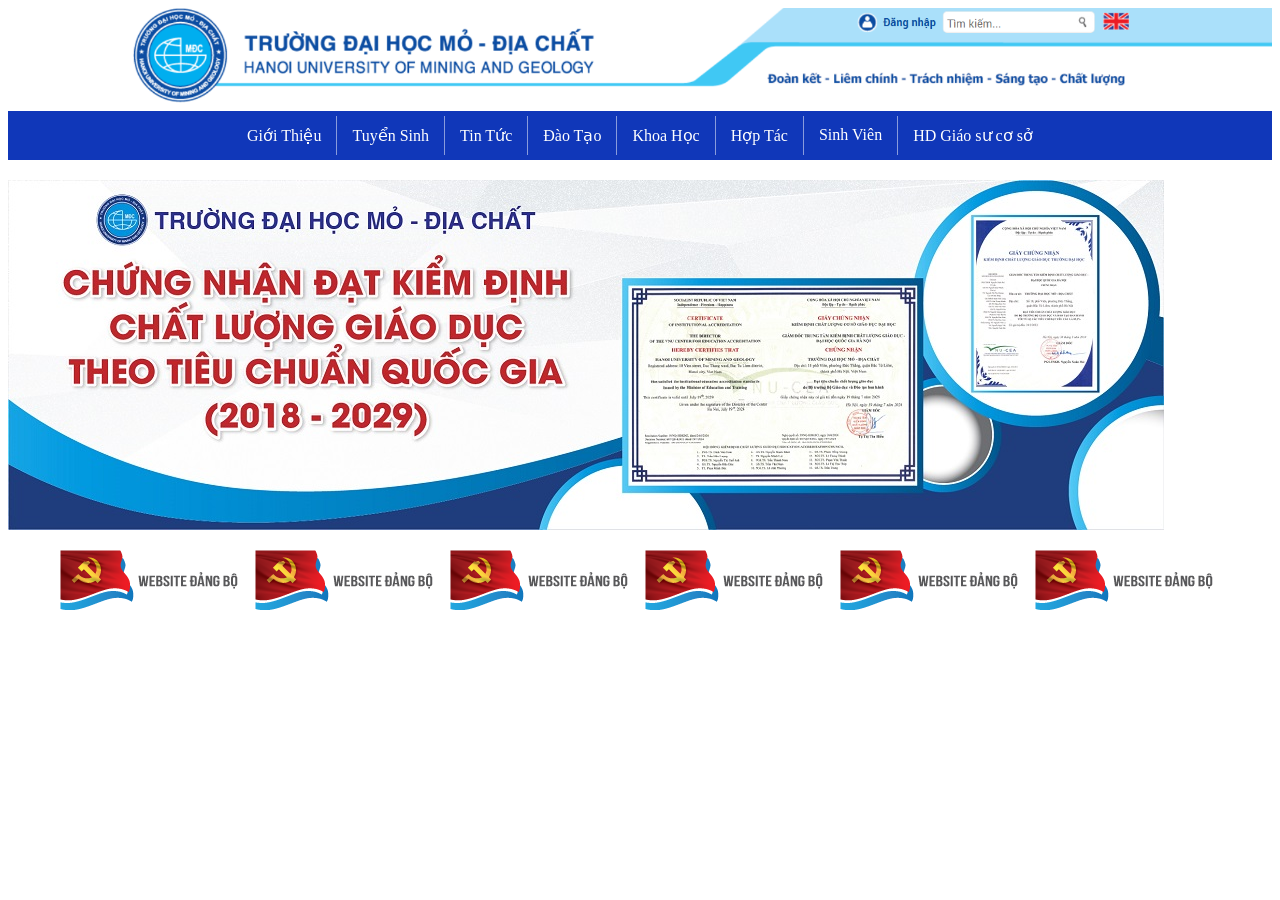
<file: Bai1/test.html>
<!DOCTYPE html>
<body lang="en">
<head>
    <meta charset="UTF-8">
    <meta name="viewport" content="width=device-width, initial-scale=1.0">
    <title>Document</title>
</head>
</body>
    <!-- Phần điều hướng -->
    <img style="display: block; max-width: 100%; max-height: 100%; width: auto; height: auto; object-fit: contain;" src="./humg.png" alt="Logo">

    <nav style="display: flex; justify-content: center; align-items: center; padding: 5px; background-color: #1037b9;">
        <div style="max-width: 90%;">
            <ul style="list-style-type: none; display: flex; gap: 0; margin: 0; padding: 0;">
                <li style="padding: 10px 15px; border-right: 1px solid rgba(255,255,255,0.5);"><a style="text-decoration: none; color:white" href="#">Giới Thiệu</a></li>
                <li style="padding: 10px 15px; border-right: 1px solid rgba(255,255,255,0.5);"><a style="text-decoration: none; color:white" href="#">Tuyển Sinh</a></li>
                <li style="padding: 10px 15px; border-right: 1px solid rgba(255,255,255,0.5);"><a style="text-decoration: none; color:white" href="#">Tin Tức</a></li>
                <li style="padding: 10px 15px; border-right: 1px solid rgba(255,255,255,0.5);"><a style="text-decoration: none; color:white" href="#">Đào Tạo</a></li>
                <li style="padding: 10px 15px; border-right: 1px solid rgba(255,255,255,0.5);"><a style="text-decoration: none; color:white" href="#">Khoa Học</a></li>
                <li style="padding: 10px 15px; border-right: 1px solid rgba(255,255,255,0.5);"><a style="text-decoration: none; color:white" href="#">Hợp Tác</a></li>
                <li style="padding: 10px 15px; border-right: 1px solid rgba(255,255,255,0.5);"><a style="text-decoration: none; color:white" href="#">Sinh Viên</a></li>
                <li style="padding: 10px 15px;"><a style="text-decoration: none; color:white" href="#">HD Giáo sư cơ sở</a></li>
            </ul>
        </div>
    </nav>
    <!--Phần nội dung chính-->
    <div style="margin-top: 20px;">
        <img style="display: block; max-width: 100%; max-height: 100%; width: auto; height: auto; object-fit: contain;" src="../img/banner1.jpg" alt="">
        <div style="display:flex ; gap: 10px; flex-wrap:nowrap; justify-content: center; margin-top: 20px;">
            <a href=""><img style="display: block; max-width: 100%; max-height: 100%; width: auto; height: auto; object-fit: contain;" src="./slide1.png" alt=""></a>
            <a href=""><img style="display: block; max-width: 100%; max-height: 100%; width: auto; height: auto; object-fit: contain;" src="./slide1.png" alt=""></a>
            <a href=""><img style="display: block; max-width: 100%; max-height: 100%; width: auto; height: auto; object-fit: contain;" src="./slide1.png" alt=""></a>
            <a href=""><img style="display: block; max-width: 100%; max-height: 100%; width: auto; height: auto; object-fit: contain;" src="./slide1.png" alt=""></a>
            <a href=""><img style="display: block; max-width: 100%; max-height: 100%; width: auto; height: auto; object-fit: contain;" src="./slide1.png" alt=""></a>
            <a href=""><img style="display: block; max-width: 100%; max-height: 100%; width: auto; height: auto; object-fit: contain;" src="./slide1.png" alt=""></a>
        </div>
    </div>
</body>

</html>
</file>
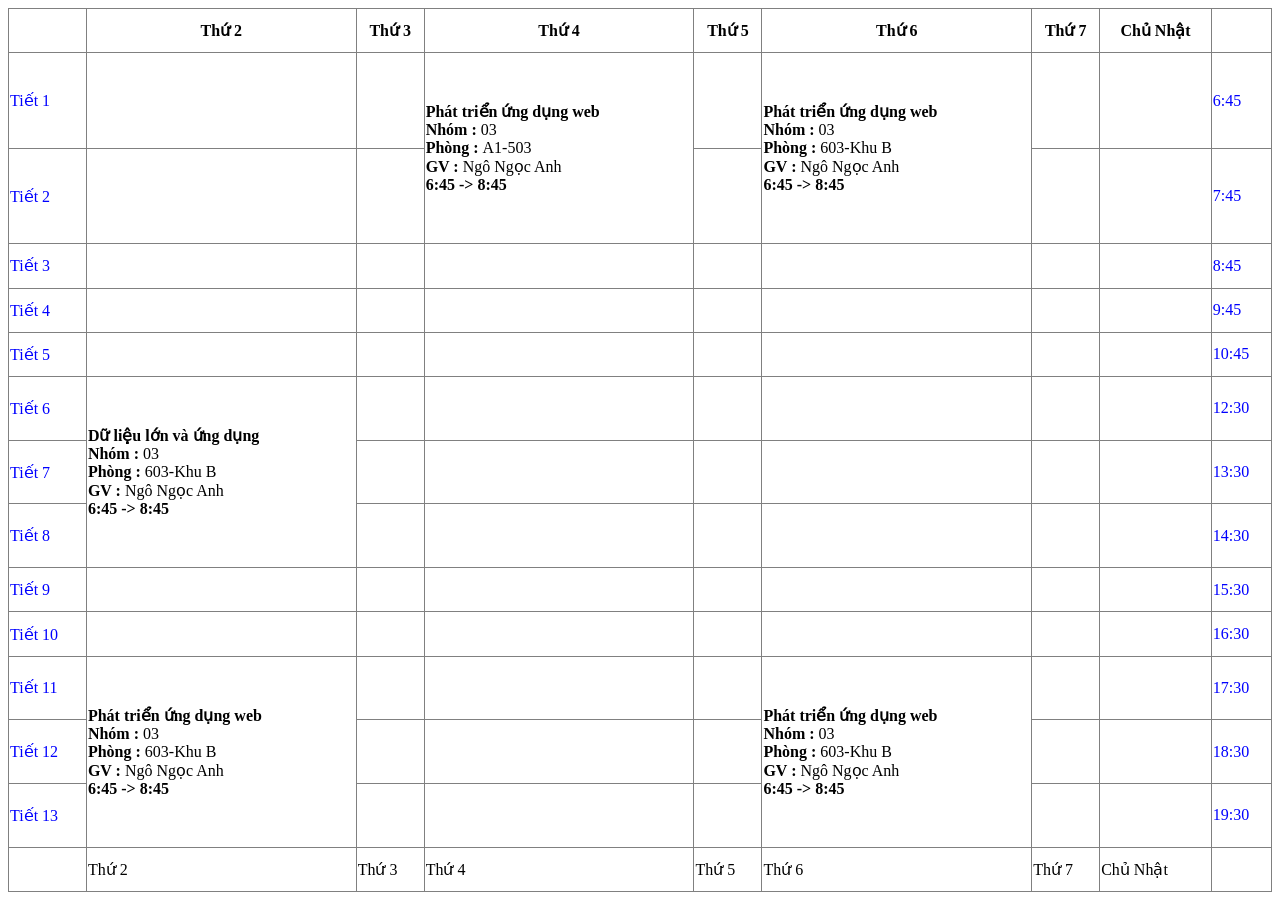
<file: bai3/kiemTra.html>
<html>
    <head>

    </head>
    <body>
        <table border="1"  style="border-collapse: collapse;" width="100%" height="100%">
            <tr>
                <th></th>
                <th>Thứ 2</th>
                <th>Thứ 3</th>
                <th>Thứ 4</th>
                <th>Thứ 5</th>
                <th>Thứ 6</th>
                <th>Thứ 7</th>
                <th>Chủ Nhật</th>
                <th></th>
            </tr>
            <tr>
                <td><font color="blue">Tiết 1</font></td>
                <td></td>
                <td></td>
                <td rowspan="2">
                    <b>Phát triển ứng dụng web</b>
                    <br>
                    <b>Nhóm : </b> 03
                    <br>
                    <b>Phòng : </b>A1-503
                    <br>
                    <b>GV : </b>Ngô Ngọc Anh
                    <br>
                    <b>6:45 -> 8:45</b>
                </td>
                <td></td>
                <td rowspan="2">
                    <b>Phát triển ứng dụng web</b>
                    <br>
                    <b>Nhóm : </b> 03
                    <br>
                    <b>Phòng : </b>603-Khu B
                    <br>
                    <b>GV : </b>Ngô Ngọc Anh
                    <br>
                    <b>6:45 -> 8:45</b>
                </td>
                <td></td>
                <td></td>
                <td><font color="blue">6:45</font></td>
            </tr>
            <tr>
                <td><font color="blue">Tiết 2</font></td>
                <td></td>
                <td></td>
                <td></td>
                <td></td>
                <td></td>
                <td><font color="blue">7:45</font></td>
            </tr>
            <tr>
                <td><font color="blue">Tiết 3</font></td>
                <td></td>
                <td></td>
                <td></td>
                <td></td>
                <td></td>
                <td></td>
                <td></td>
                <td><font color="blue">8:45</font></td>
            </tr>
            <tr>
                <td><font color="blue">Tiết 4</font></td>
                <td></td>
                <td></td>
                <td></td>
                <td></td>
                <td></td>
                <td></td>
                <td></td>
                <td><font color="blue">9:45</font></td>
            </tr>
            <tr>
                <td><font color="blue">Tiết 5</font></td>
                <td></td>
                <td></td>
                <td></td>
                <td></td>
                <td></td>
                <td></td>
                <td></td>
                <td><font color="blue">10:45</font></td>
            </tr>
            <tr>
                <td><font color="blue">Tiết 6</font></td>
                <td rowspan="3">
                    <b>Dữ liệu lớn và ứng dụng</b>
                    <br>
                    <b>Nhóm : </b> 03
                    <br>
                    <b>Phòng : </b>603-Khu B
                    <br>
                    <b>GV : </b>Ngô Ngọc Anh
                    <br>
                    <b>6:45 -> 8:45</b>
                </td>
                <td></td>
                <td></td>
                <td></td>
                <td></td>
                <td></td>
                <td></td>
                <td><font color="blue">12:30</font></td>
            </tr>
            <tr>
                <td><font color="blue">Tiết 7</font></td>
                <td></td>
                <td></td>
                <td></td>
                <td></td>
                <td></td>
                <td></td>
                <td><font color="blue">13:30</font></td>
            </tr>
            <tr>
                <td><font color="blue">Tiết 8</font></td>
                <td></td>
                <td></td>
                <td></td>
                <td></td>
                <td></td>
                <td></td>
                <td><font color="blue">14:30</font></td>
            </tr>
            <tr>
                <td><font color="blue">Tiết 9</font></td>
                <td></td>
                <td></td>
                <td></td>
                <td></td>
                <td></td>
                <td></td>
                <td></td>
                <td><font color="blue">15:30</font></td>
            </tr>
            <tr>
                <td><font color="blue">Tiết 10</font></td>
                <td></td>
                <td></td>
                <td></td>
                <td></td>
                <td></td>
                <td></td>
                <td></td>
                <td><font color="blue">16:30</font></td>
            </tr>
            <tr>
                <td><font color="blue">Tiết 11</font></td>
                <td rowspan="3">
                    <b>Phát triển ứng dụng web</b>
                    <br>
                    <b>Nhóm : </b> 03
                    <br>
                    <b>Phòng : </b>603-Khu B
                    <br>
                    <b>GV : </b>Ngô Ngọc Anh
                    <br>
                    <b>6:45 -> 8:45</b>
                </td>
                <td></td>
                <td></td>
                <td></td>
                <td rowspan="3">
                    <b>Phát triển ứng dụng web</b>
                    <br>
                    <b>Nhóm : </b> 03
                    <br>
                    <b>Phòng : </b>603-Khu B
                    <br>
                    <b>GV : </b>Ngô Ngọc Anh
                    <br>
                    <b>6:45 -> 8:45</b>
                </td>
                <td></td>
                <td></td>
                <td><font color="blue">17:30</font></td>
            </tr>
            <tr>
                <td><font color="blue">Tiết 12</font></td>
                <td></td>
                <td></td>
                <td></td>
                <td></td>
                <td></td>
                <td><font color="blue">18:30</font></td>
            </tr>
            <tr>
                <td><font color="blue">Tiết 13</font></td>
                <td></td>
                <td></td>
                <td></td>
                <td></td>
                <td></td>
                <td><font color="blue">19:30</font></td>
            </tr>
            <tr>
                <td></td>
                <td>Thứ 2</td>
                <td>Thứ 3</td>
                <td>Thứ 4</td>
                <td>Thứ 5</td>
                <td>Thứ 6</td>
                <td>Thứ 7</td>
                <td>Chủ Nhật</td>
                <td></td>
            </tr>
        </table>
    </body>
</html>
</file>
